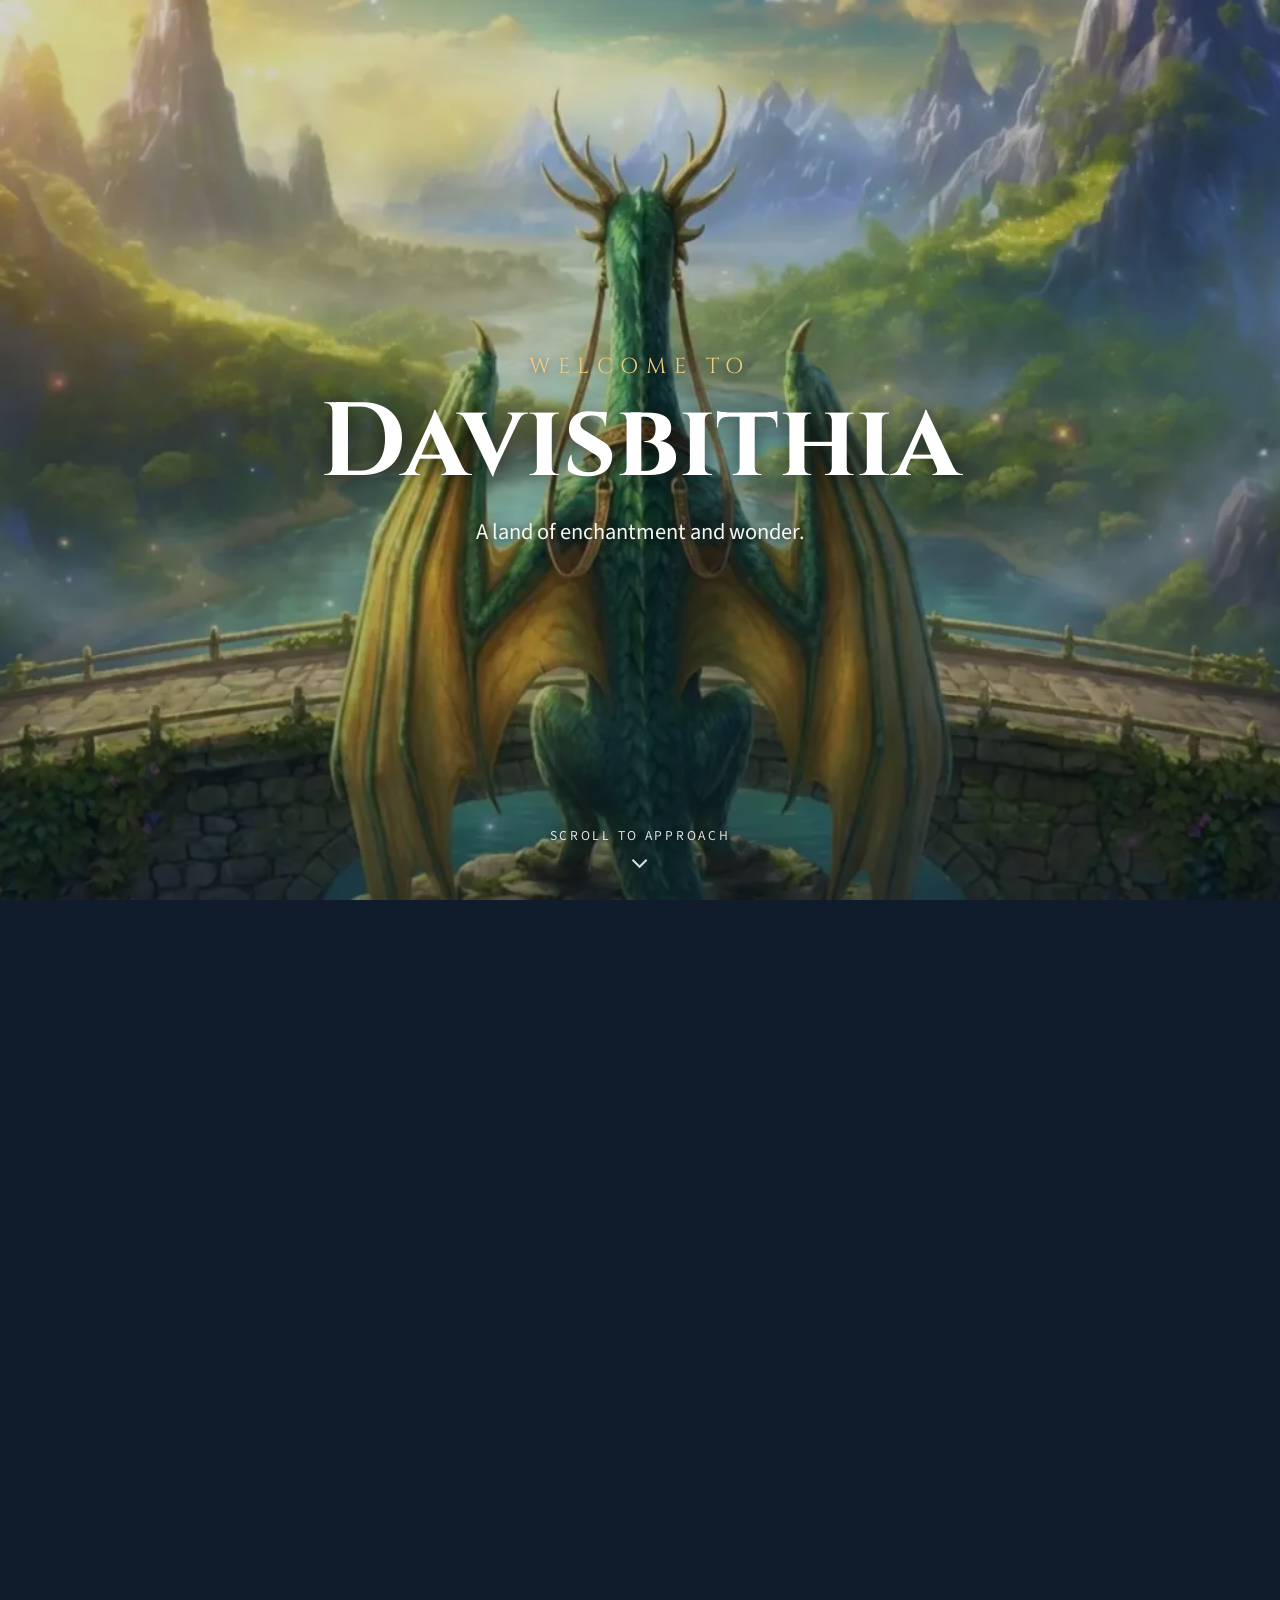
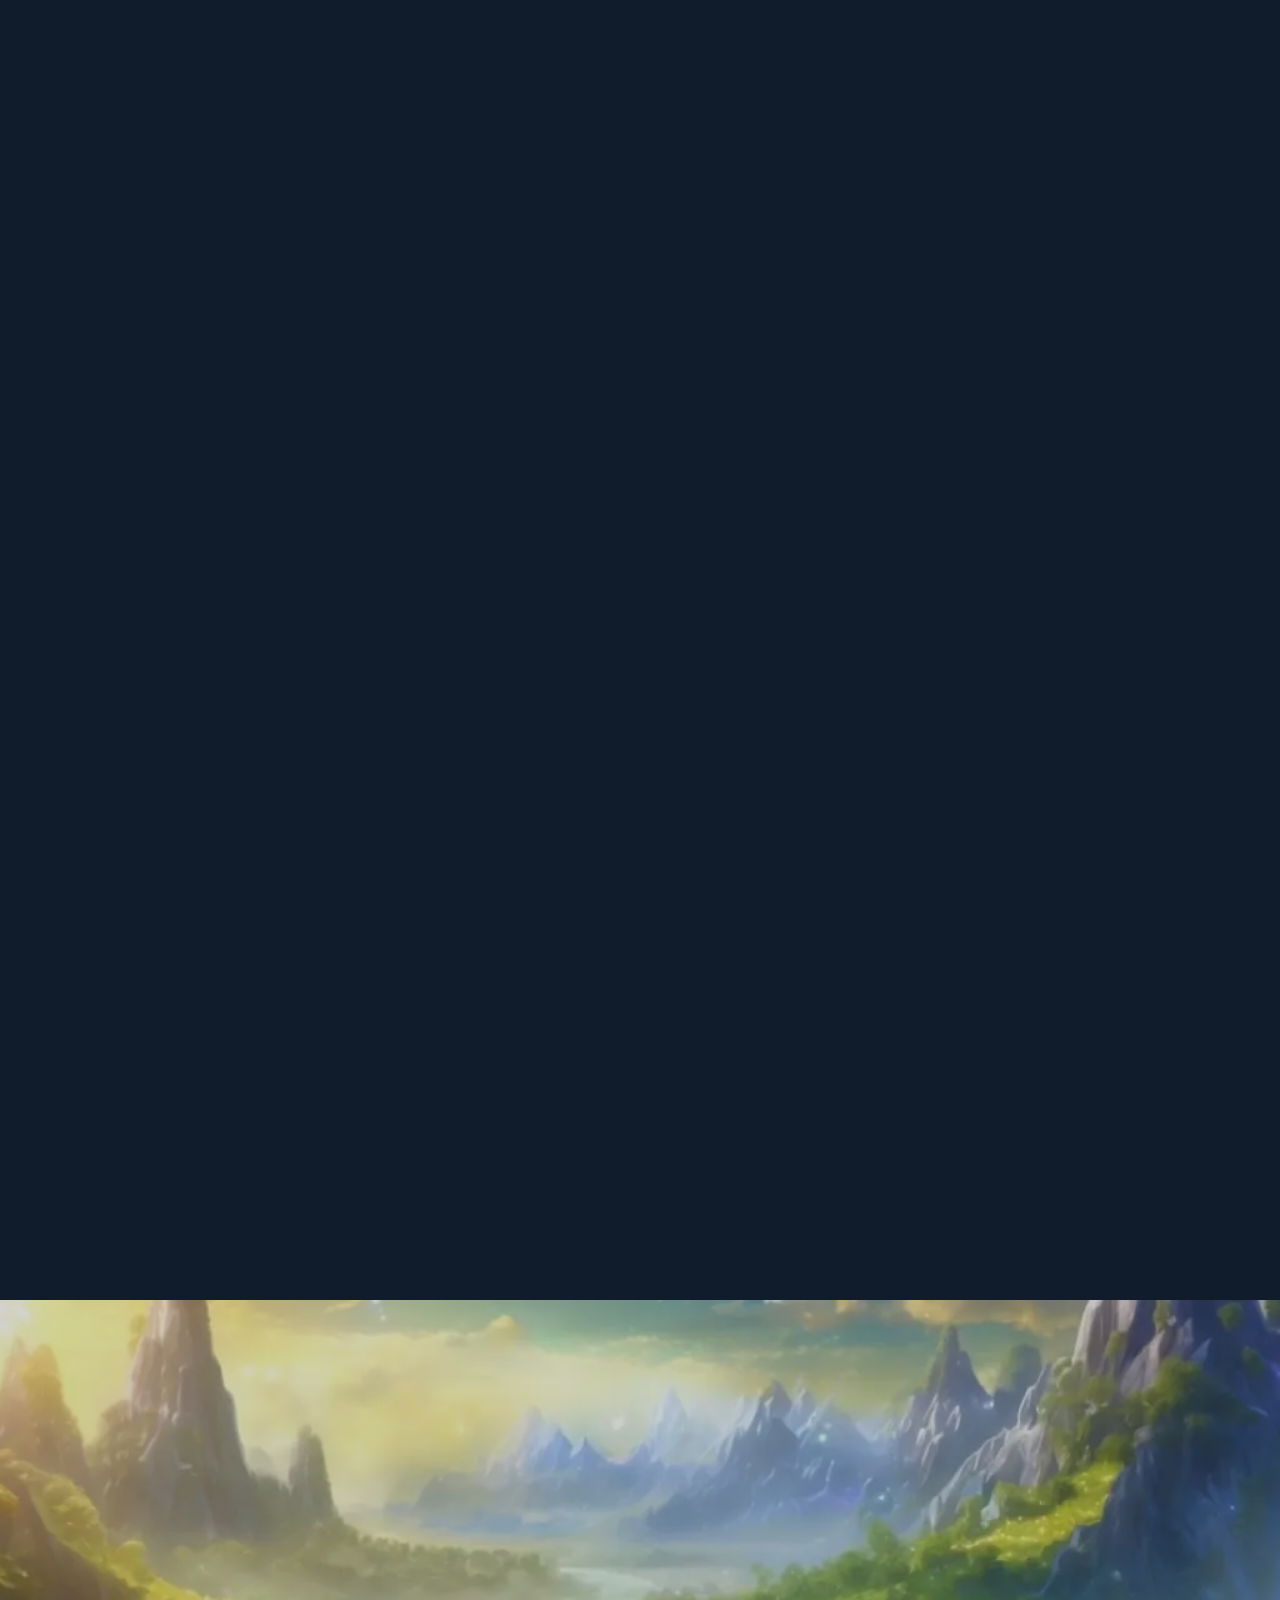
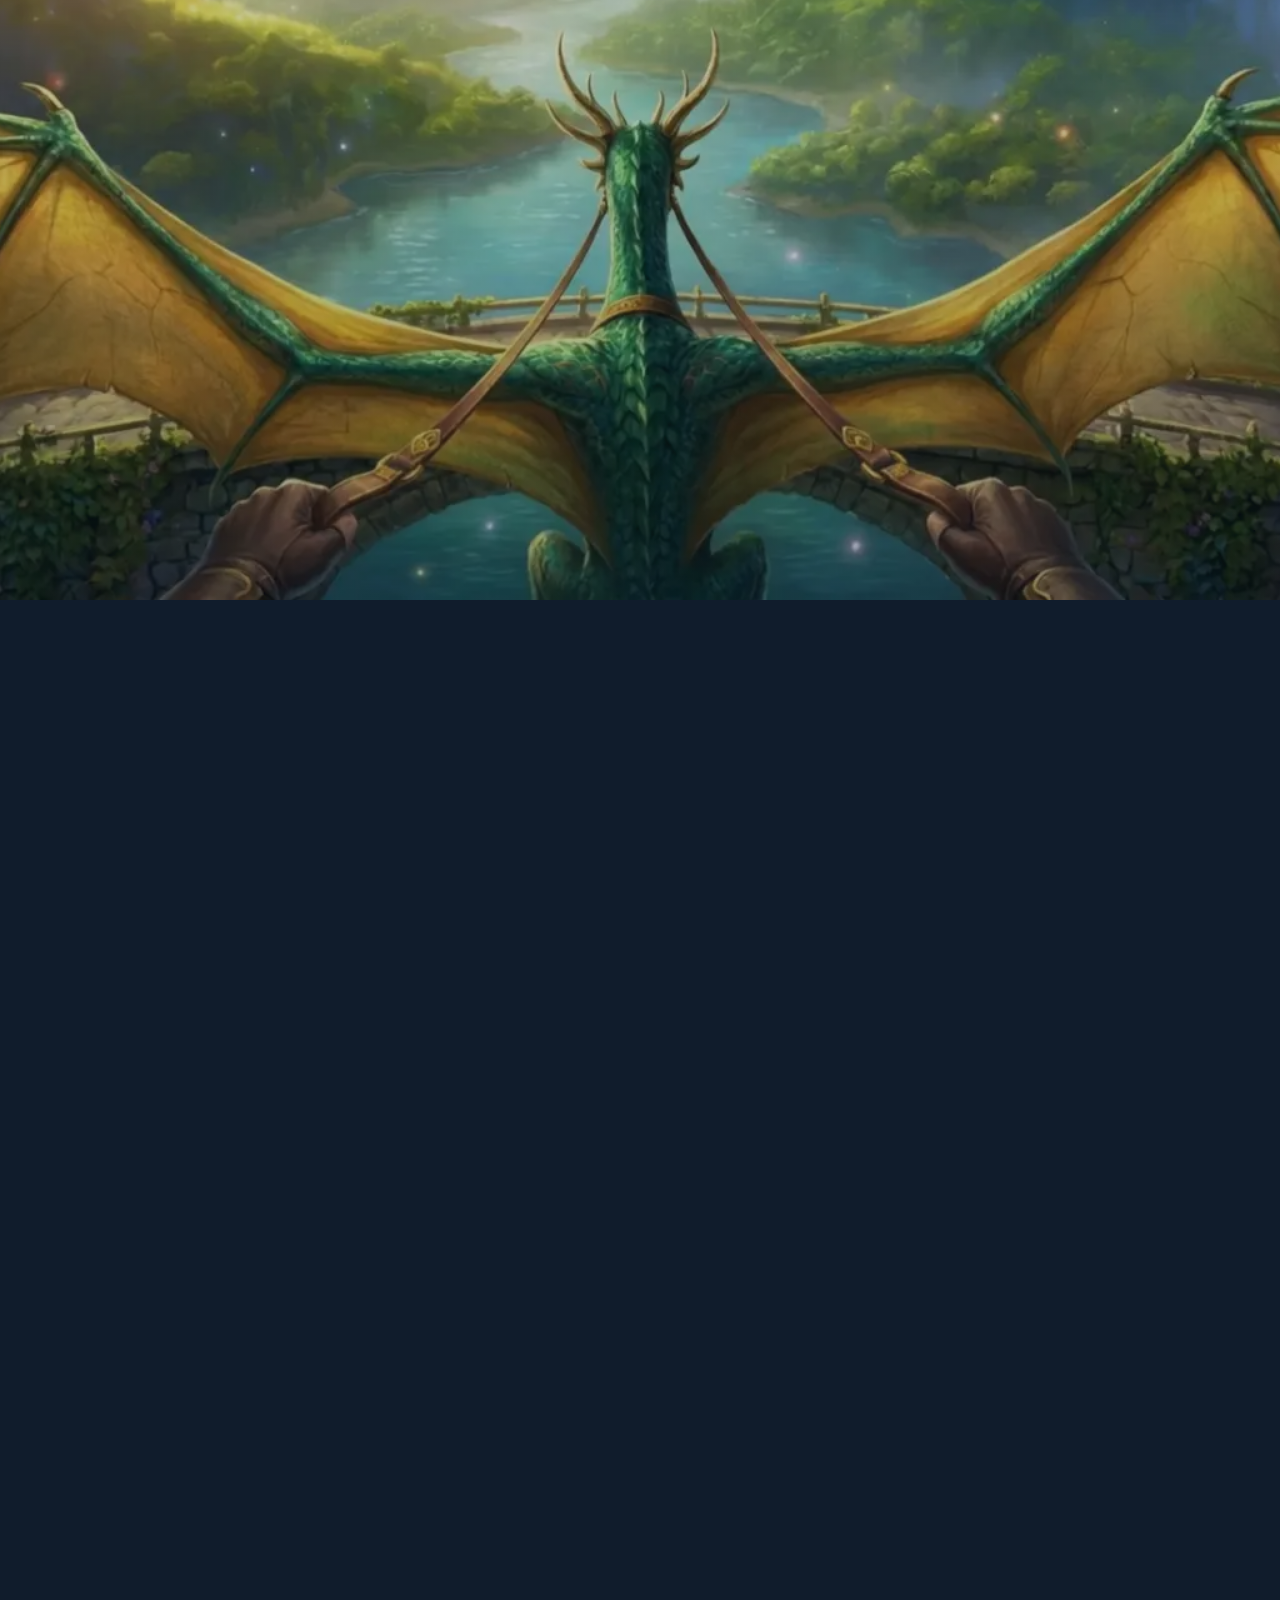
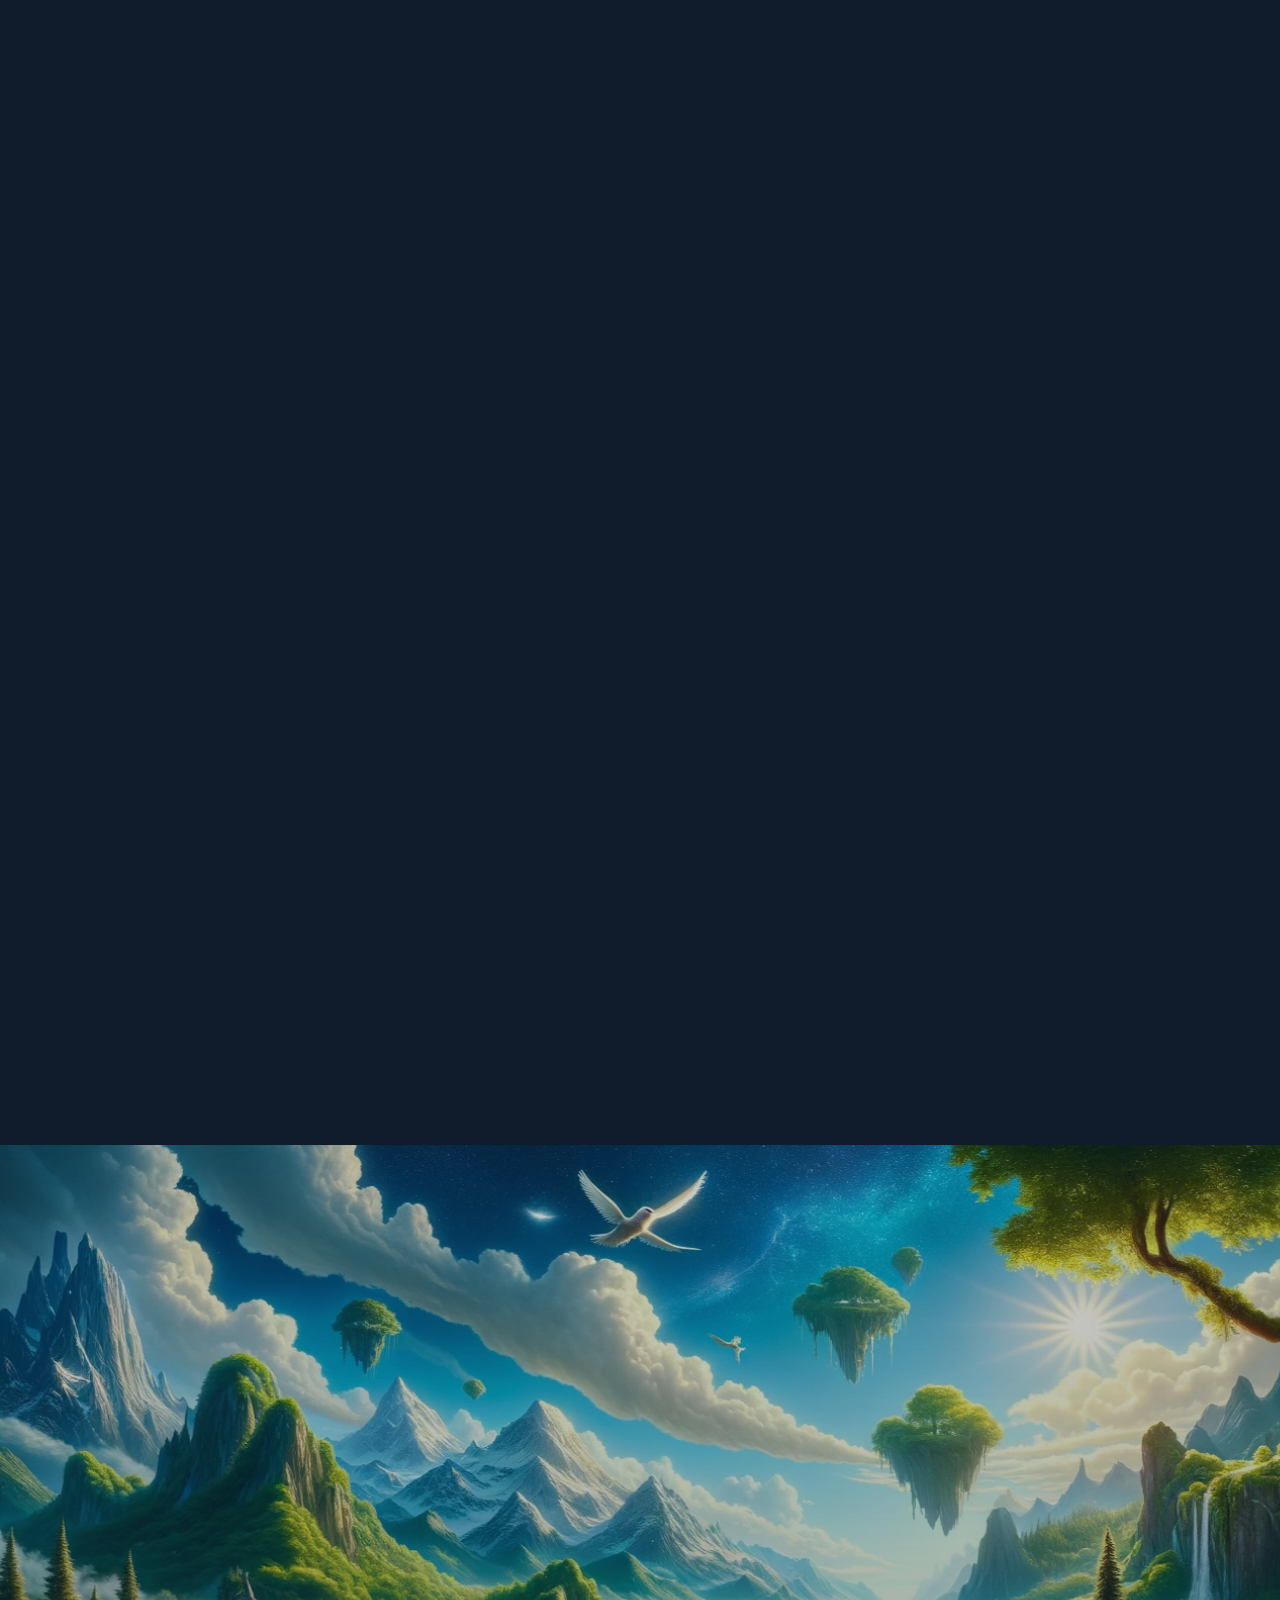
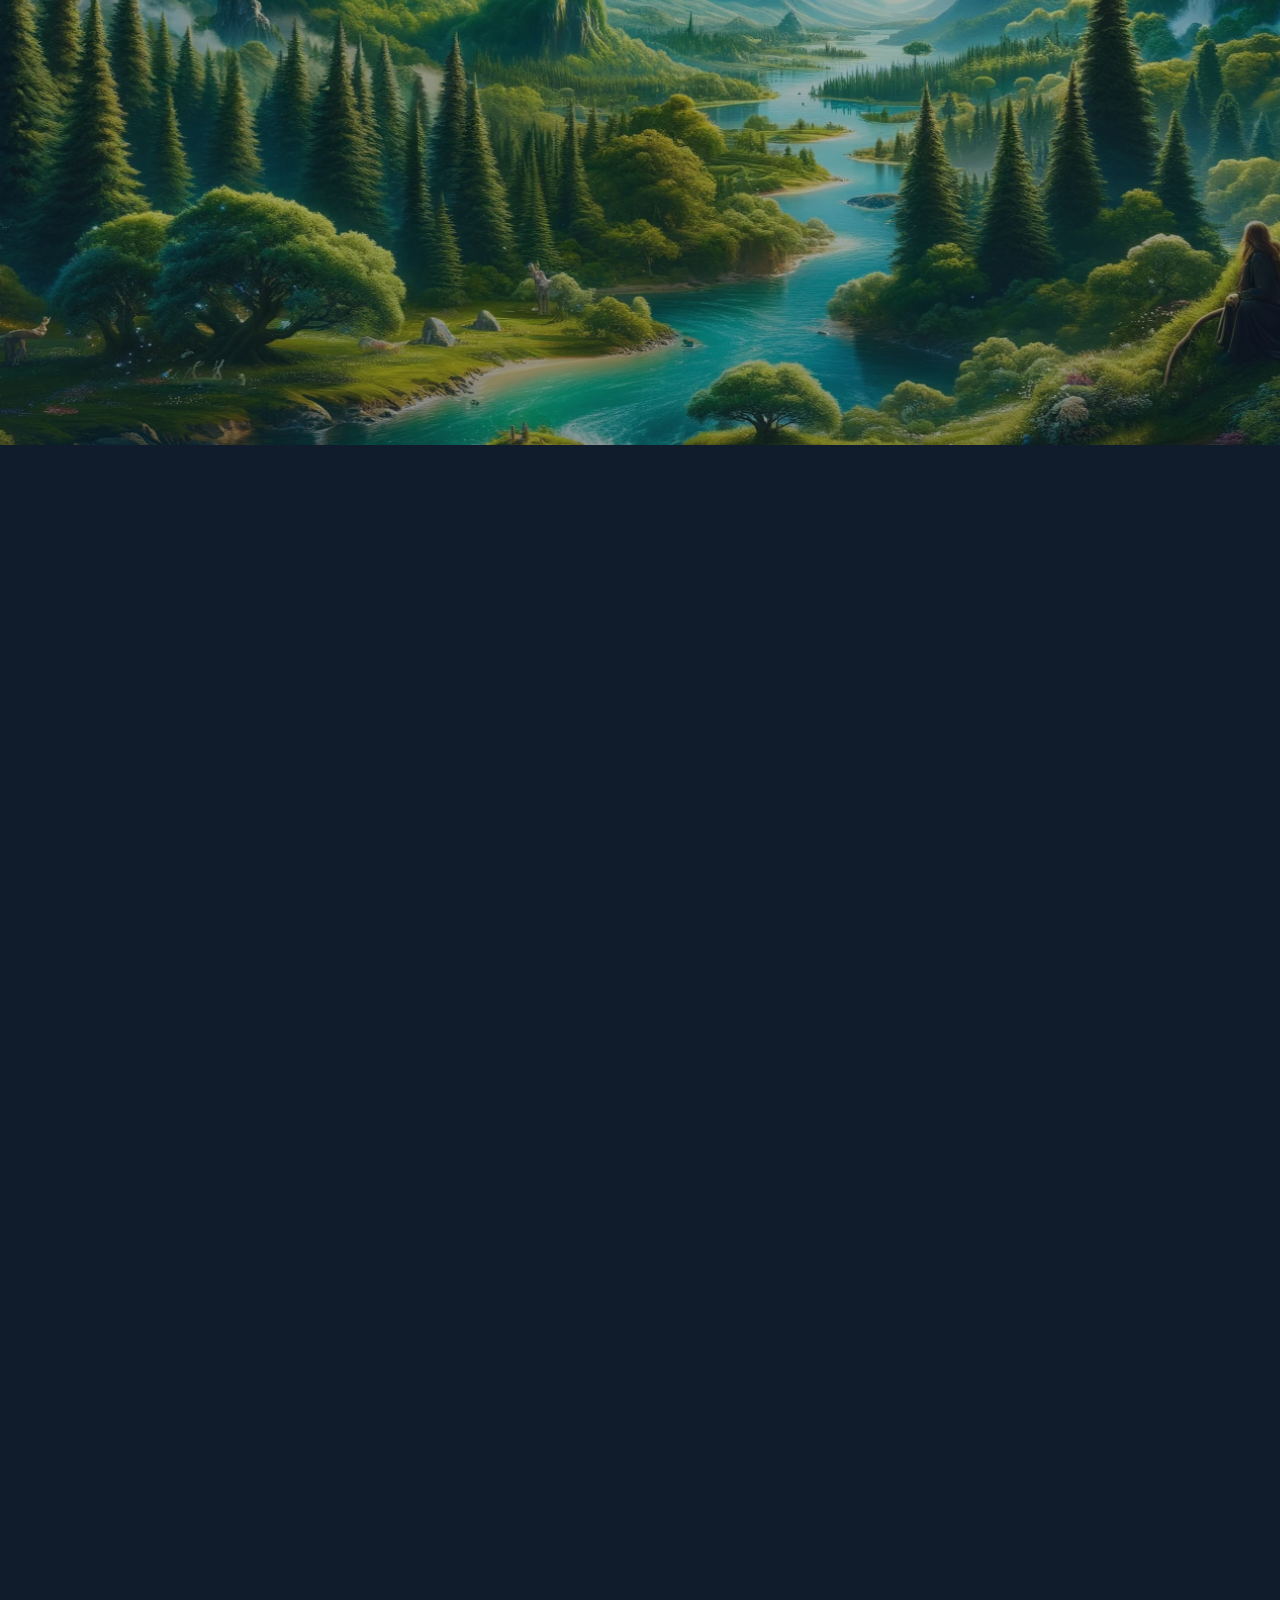
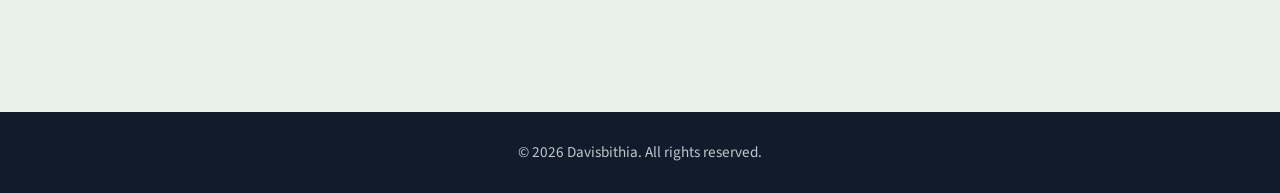
<file: index.html>
<!DOCTYPE html>
<html lang="en">
<head>
    <meta charset="UTF-8">
    <meta name="viewport" content="width=device-width, initial-scale=1.0">
    <title>Davisbithia — A Land of Enchantment &amp; Wonder</title>
    <meta name="description" content="Welcome to Davisbithia, a land of enchantment and wonder. Scroll to journey through a magical world of creativity, learning, and innovation.">
    <link rel="preconnect" href="https://fonts.googleapis.com">
    <link rel="preconnect" href="https://fonts.gstatic.com" crossorigin>
    <link href="https://fonts.googleapis.com/css2?family=Cinzel:wght@500;700&family=Source+Sans+3:ital,wght@0,400;0,600;1,400&display=swap" rel="stylesheet">
    <link rel="stylesheet" href="style.css">
</head>
<body>

    <!-- ========== Chapter 1: The Flight (scroll-scrubbed frame sequence) ========== -->
    <section class="scene scene-flight" id="arrival">
        <img class="flight-fallback" src="assets/frames/f-001.webp"
             alt="An emerald dragon stands waiting on an ivy-covered stone bridge above the valley of Davisbithia">
        <canvas class="flight-canvas" aria-hidden="true"></canvas>
        <div class="hero-copy">
            <p class="hero-kicker">Welcome to</p>
            <h1 class="hero-title">Davisbithia</h1>
            <p class="hero-tagline">A land of enchantment and wonder.</p>
        </div>
        <p class="flight-caption" aria-hidden="true">Climb aboard&hellip;</p>
        <p class="scroll-hint" aria-hidden="true">Scroll to approach<span class="chevron"></span></p>
    </section>

    <!-- ========== Chapter 1b: The Ride (POV dragonback frame sequence) ========== -->
    <section class="scene scene-ride" id="ride">
        <img class="flight-fallback" src="assets/frames2/f-001.webp"
             alt="View from the dragon's back: its head and reins ahead as it leaps from the bridge into the valley">
        <canvas class="ride-canvas" aria-hidden="true"></canvas>
        <p class="flight-caption ride-caption" aria-hidden="true">Ride the wind into the valley&hellip;</p>
    </section>

    <!-- ========== Chapter 2: Crossing (text interlude) ========== -->
    <section class="interlude" id="crossing">
        <p class="interlude-line" data-reveal>Every great journey begins with a single step onto the bridge.</p>
        <p class="interlude-line" data-reveal>Davisbithia is a growing collection of ideas and experiments —</p>
        <p class="interlude-line" data-reveal>a place to explore how we think, how we learn,<br>and how new tools can help us do both better.</p>
    </section>

    <!-- ========== Chapter 3: The Valley (pinned scene with captions) ========== -->
    <section class="scene scene-valley" id="valley">
        <div class="scene-bg" data-valley-bg>
            <img src="assets/davisbithia.webp" alt="A river valley in Davisbithia with floating islands, waterfalls, and snow-capped peaks">
        </div>
        <div class="valley-shade" aria-hidden="true"></div>
        <div class="caption-stack">
            <p class="valley-caption" data-caption>Beyond the bridge, the valley opens.</p>
            <p class="valley-caption" data-caption>Islands drift where ideas take flight.</p>
            <p class="valley-caption" data-caption>Two realms await the curious traveler.</p>
        </div>
    </section>

    <!-- ========== Chapter 4: The Realms (topic cards) ========== -->
    <section class="realms" id="realms">
        <h2 data-reveal>Explore the Realms</h2>
        <div class="card-grid">
            <article class="card" data-card>
                <div class="card-icon" aria-hidden="true">🧠</div>
                <h3>Creating a Second Brain</h3>
                <p>
                    Build a trusted system outside your head for capturing, organizing, and
                    connecting everything you learn — so no idea is ever lost to the mists.
                </p>
                <span class="card-badge">Coming soon</span>
            </article>
            <article class="card" data-card>
                <div class="card-icon" aria-hidden="true">🐉</div>
                <h3>Private LLMs for AI</h3>
                <p>
                    Tame your own dragon. Learn to run large language models privately, on
                    your own terms — keeping your data close while unlocking real power.
                </p>
                <span class="card-badge">Coming soon</span>
            </article>
        </div>
    </section>

    <footer>
        <p>&copy; 2026 Davisbithia. All rights reserved.</p>
    </footer>

    <script src="assets/js/gsap.min.js"></script>
    <script src="assets/js/ScrollTrigger.min.js"></script>
    <script src="assets/js/main.js"></script>
</body>
</html>
</file>
<file: style.css>
/* ===== Davisbithia — scrollytelling =====
   palette drawn from the artwork: night blue, mist green, dragon gold */

:root {
    --night:      #101c2c;
    --mist:       #e9f0ea;
    --ink:        #26333c;
    --gold:       #d9a441;
    --gold-soft:  #f0cd7e;
    --leaf:       #5f7d3a;
    --heading:    'Cinzel', 'Georgia', serif;
    --body:       'Source Sans 3', 'Helvetica Neue', Arial, sans-serif;
}

* { box-sizing: border-box; }

body {
    margin: 0;
    font-family: var(--body);
    font-size: 1.0625rem;
    line-height: 1.65;
    color: var(--ink);
    background-color: var(--night);
    overflow-x: hidden;
}

/* ===== Pinned scenes (hero + valley) ===== */

.scene {
    position: relative;
    height: 100svh;
    overflow: hidden;
    display: flex;
    align-items: center;
    justify-content: center;
}

.scene-bg {
    position: absolute;
    inset: 0;
    will-change: transform;
}

.scene-bg img {
    width: 100%;
    height: 100%;
    object-fit: cover;
    display: block;
}

/* --- Chapter 1: the flight --- */

.flight-canvas,
.ride-canvas {
    position: absolute;
    inset: 0;
    width: 100%;
    height: 100%;
    display: block;
}

/* Static first frame shown before JS runs and for reduced-motion users;
   the canvas paints over it once frames load. */
.flight-fallback {
    position: absolute;
    inset: 0;
    width: 100%;
    height: 100%;
    object-fit: cover;
}

.scene-flight::after,
.scene-ride::after {          /* gentle darkening for text legibility */
    content: "";
    position: absolute;
    inset: 0;
    background: linear-gradient(rgba(16, 28, 44, 0.18), rgba(16, 28, 44, 0.38));
    pointer-events: none;
}

.flight-caption {
    position: absolute;
    z-index: 3;
    left: 0;
    right: 0;
    bottom: 18%;
    margin: 0;
    padding: 0 1.5rem;
    text-align: center;
    font-family: var(--heading);
    font-size: clamp(1.4rem, 4vw, 2.4rem);
    color: #fff;
    text-shadow: 0 3px 18px rgba(0, 0, 0, 0.7);
    opacity: 0;
}

.hero-copy {
    position: relative;
    z-index: 3;
    text-align: center;
    padding: 0 1.25rem;
    will-change: transform, opacity;
}

.hero-kicker {
    margin: 0 0 0.25rem;
    font-family: var(--heading);
    font-size: clamp(1rem, 2.5vw, 1.35rem);
    letter-spacing: 0.35em;
    text-transform: uppercase;
    color: var(--gold-soft);
    text-shadow: 0 2px 12px rgba(0, 0, 0, 0.6);
}

.hero-title {
    margin: 0;
    font-family: var(--heading);
    font-weight: 700;
    font-size: clamp(3rem, 10vw, 6.5rem);
    line-height: 1.05;
    color: #fff;
    text-shadow: 0 3px 24px rgba(0, 0, 0, 0.65);
}

.hero-tagline {
    margin: 1rem auto 0;
    max-width: 34rem;
    font-size: clamp(1.1rem, 2.8vw, 1.4rem);
    color: #f4f7f2;
    text-shadow: 0 2px 10px rgba(0, 0, 0, 0.7);
}

.scroll-hint {
    position: absolute;
    bottom: 1.25rem;
    left: 0;
    right: 0;
    z-index: 3;
    text-align: center;
    font-size: 0.85rem;
    letter-spacing: 0.2em;
    text-transform: uppercase;
    color: rgba(255, 255, 255, 0.85);
    text-shadow: 0 1px 6px rgba(0, 0, 0, 0.6);
}

.chevron {
    display: block;
    width: 0.7rem;
    height: 0.7rem;
    margin: 0.5rem auto 0;
    border-right: 2px solid rgba(255, 255, 255, 0.85);
    border-bottom: 2px solid rgba(255, 255, 255, 0.85);
    transform: rotate(45deg);
    animation: bob 2s ease-in-out infinite;
}

@keyframes bob {
    0%, 100% { transform: rotate(45deg) translate(0, 0); }
    50%      { transform: rotate(45deg) translate(4px, 4px); }
}

/* --- Chapter 3: valley scene --- */

.valley-shade {
    position: absolute;
    inset: 0;
    background: linear-gradient(rgba(16, 28, 44, 0.2), rgba(16, 28, 44, 0.45));
    pointer-events: none;
}

.caption-stack {
    position: relative;
    z-index: 3;
    height: 100%;
    width: 100%;
    display: grid;
    place-items: center;
    padding: 0 1.5rem;
}

.valley-caption {
    grid-area: 1 / 1;            /* stack all captions in the same cell */
    margin: 0;
    max-width: 38rem;
    text-align: center;
    font-family: var(--heading);
    font-size: clamp(1.5rem, 4.5vw, 2.6rem);
    line-height: 1.3;
    color: #fff;
    text-shadow: 0 3px 18px rgba(0, 0, 0, 0.7);
    opacity: 0;                  /* revealed one at a time by scroll */
}

/* ===== Chapter 2: text interlude ===== */

.interlude {
    background: var(--night);
    color: var(--mist);
    text-align: center;
    padding: 22vh 1.5rem;
    display: flex;
    flex-direction: column;
    gap: 3rem;
}

.interlude-line {
    margin: 0 auto;
    max-width: 42rem;
    font-family: var(--heading);
    font-size: clamp(1.25rem, 3.5vw, 1.9rem);
    line-height: 1.45;
}

/* ===== Chapter 4: realms / cards ===== */

.realms {
    background: var(--mist);
    padding: 6rem 1.5rem 7rem;
}

.realms h2 {
    font-family: var(--heading);
    font-size: clamp(1.7rem, 4.5vw, 2.4rem);
    color: var(--night);
    text-align: center;
    margin: 0 0 1rem;
}

.realms h2::after {
    content: "";
    display: block;
    width: 4rem;
    height: 3px;
    margin: 0.75rem auto 0;
    background: linear-gradient(90deg, var(--gold), var(--gold-soft));
    border-radius: 2px;
}

.card-grid {
    display: grid;
    grid-template-columns: repeat(auto-fit, minmax(17rem, 1fr));
    gap: 1.5rem;
    max-width: 62rem;
    margin: 2.5rem auto 0;
}

.card {
    background: #fff;
    border: 1px solid rgba(38, 51, 60, 0.08);
    border-top: 4px solid var(--gold);
    border-radius: 14px;
    padding: 2rem 1.75rem 1.75rem;
    box-shadow: 0 8px 24px rgba(16, 28, 44, 0.08);
    transition: transform 0.15s ease, box-shadow 0.15s ease;
}

.card:hover {
    transform: translateY(-4px);
    box-shadow: 0 14px 32px rgba(16, 28, 44, 0.14);
}

.card-icon {
    font-size: 2.25rem;
    line-height: 1;
    margin-bottom: 0.75rem;
}

.card h3 {
    font-family: var(--heading);
    font-size: 1.25rem;
    color: var(--night);
    margin: 0 0 0.6rem;
}

.card p { margin: 0 0 1.25rem; }

.card-badge {
    display: inline-block;
    font-size: 0.8rem;
    font-weight: 600;
    letter-spacing: 0.06em;
    text-transform: uppercase;
    color: var(--leaf);
    background: rgba(95, 125, 58, 0.12);
    padding: 0.3rem 0.8rem;
    border-radius: 999px;
}

/* ===== Footer ===== */

footer {
    background: var(--night);
    color: rgba(255, 255, 255, 0.75);
    text-align: center;
    padding: 1.75rem 1rem;
    font-size: 0.95rem;
}

footer p { margin: 0; }

/* ===== Reduced motion: everything visible, nothing animates ===== */

@media (prefers-reduced-motion: reduce) {
    .chevron { animation: none; }
    .valley-caption { opacity: 1; position: static; }
    .caption-stack {
        display: flex;
        flex-direction: column;
        justify-content: center;
        gap: 1.5rem;
    }
    .flight-canvas { display: none; }
    .flight-caption { display: none; }
}
</file>
